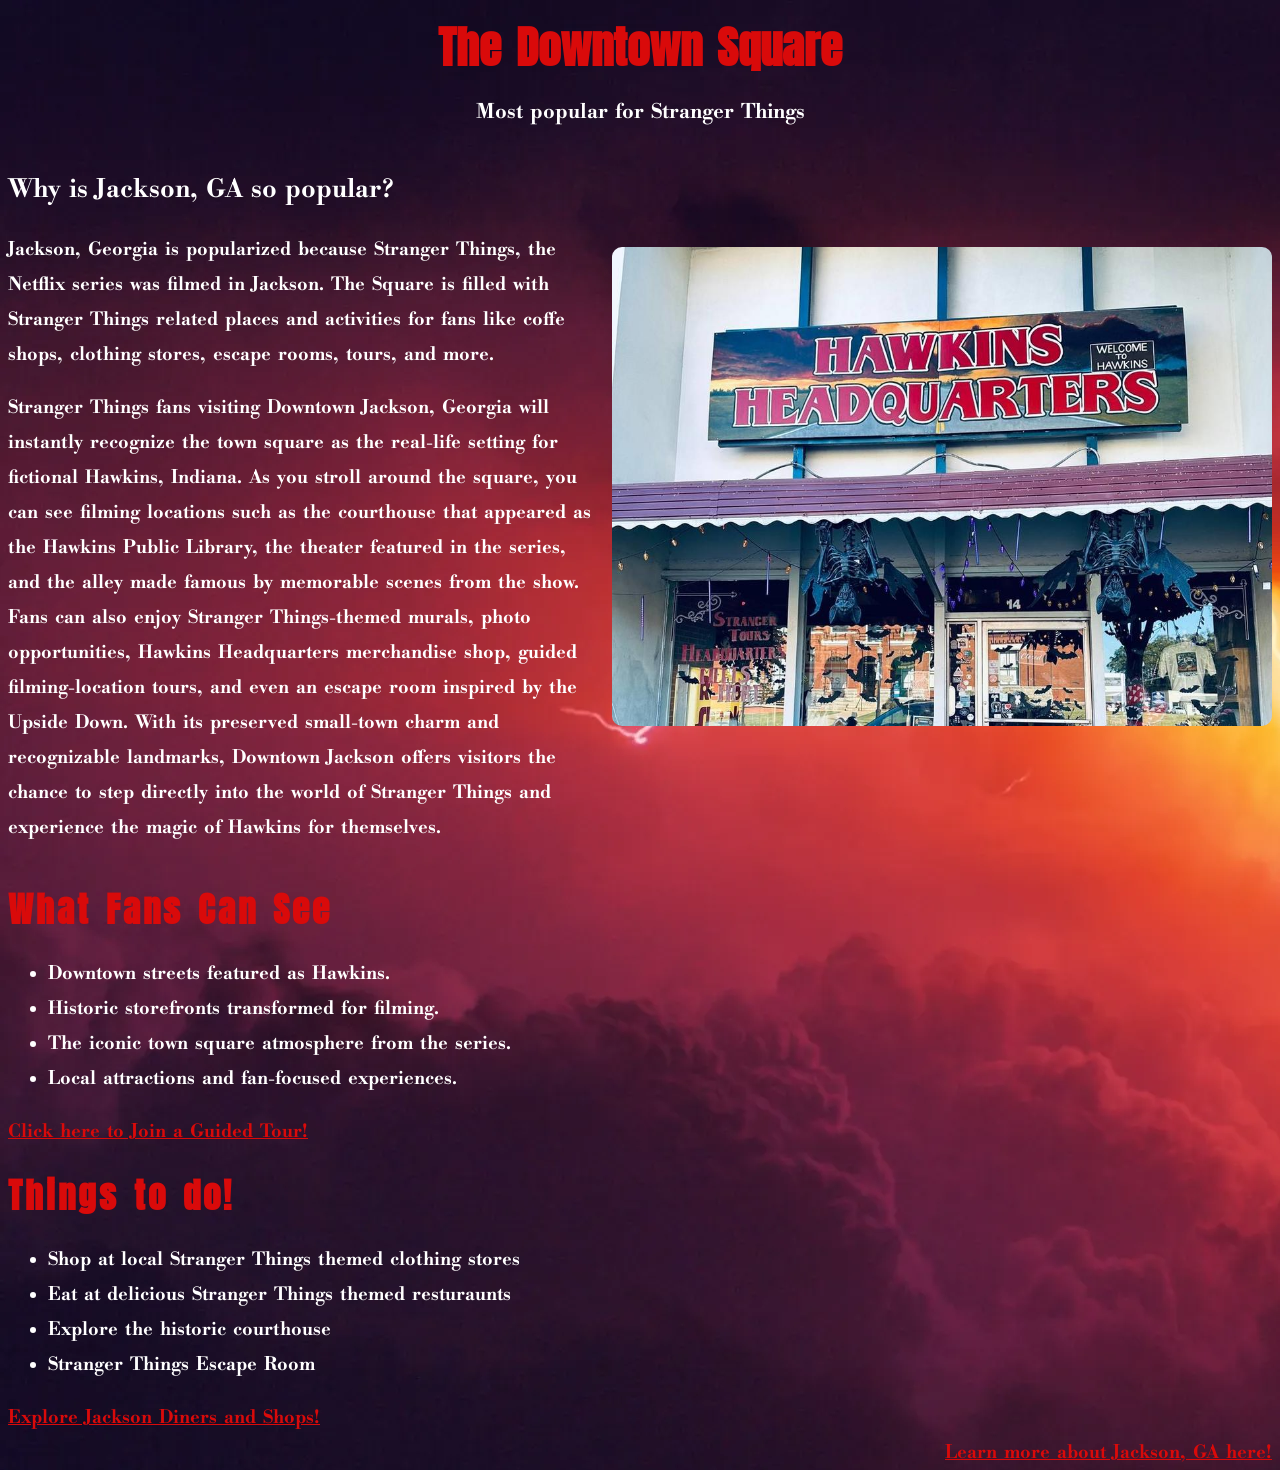
<file: local-guide/index.html>
<!DOCTYPE html>
<html lang="en">
<head>
    <meta charset="UTF-8">
    <title>Jackson GA, "The Square"</title>
    <meta name="viewport" content="width=device-width, initial-scale=1.0">
    <link rel="preconnect" href="https://fonts.googleapis.com">
<link rel="preconnect" href="https://fonts.gstatic.com" crossorigin>
<link href="https://fonts.googleapis.com/css2?family=Anton&family=Lato:wght@300;400;700&display=swap" rel="stylesheet">

<link rel="preconnect" href="https://fonts.googleapis.com">
<link rel="preconnect" href="https://fonts.gstatic.com" crossorigin>
<link href="https://fonts.googleapis.com/css2?family=Libre+Bodoni:ital,wght@0,400..700;1,400..700&display=swap" rel="stylesheet">

    <link rel="stylesheet" href="style.css">
</head>
<body>
        <header class="header">
            <h1>The Downtown Square</h1>
        </header>
        
            <h2>Most popular for Stranger Things</h2>

</body>
</html>

<div class="content-row">

    <section>
            <header class="popular-question">
                <p>Why is Jackson, GA so popular?</p>
            </header>

        <p>
            Jackson, Georgia is popularized because Stranger Things, the Netflix series
            was filmed in Jackson. The Square is filled with Stranger Things related places and activities
            for fans like coffe shops, clothing stores, escape rooms, tours, and more.
        </p>

        <p>
            Stranger Things fans visiting Downtown Jackson, Georgia will instantly recognize the town square as the real-life setting for fictional Hawkins, Indiana. As you stroll around the square, you can see filming locations such as the courthouse that appeared as the Hawkins Public Library, the theater featured in the series, and the alley made famous by 
            memorable scenes from the show. Fans can also enjoy Stranger Things-themed murals, photo opportunities, Hawkins Headquarters merchandise shop, guided filming-location tours, and even an escape room inspired by the Upside Down. With its preserved small-town charm and recognizable landmarks, Downtown Jackson offers visitors the chance to step directly into the world of Stranger Things and experience the magic 
            of Hawkins for themselves.
        </p>
    </section>

    <img src="./image/img_0659.jpg" alt="Hawkin Headquarters, a Stranger Things gift shop">

</div>

    <div class="to-see">
         <h2>
            <a>What Fans Can See</a>
        </h2>

        <ul>
            <li>Downtown streets featured as Hawkins.</li>
            <li>Historic storefronts transformed for filming.</li>
            <li>The iconic town square atmosphere from the series.</li>
            <li>Local attractions and fan-focused experiences.</li>
        </ul>
    </div>

    <a href="page2.html" class="guided-tour">Click here to Join a Guided Tour!</a>

    <div class="things-to-do">
         <h2>Things to do!</h2>
        <ul>
            <li>Shop at local Stranger Things themed clothing stores</li>
            <li>Eat at delicious Stranger Things themed resturaunts</li>
            <li>Explore the historic courthouse</li>
            <li>Stranger Things Escape Room</li>
        </ul>
    </div>

    <a href="page3.html" class="Diner-gifts">Explore Jackson Diners and Shops!</a>

<div class="Learn-more">
    <a href="https://explorebuttscounty.com/stranger-things/">Learn more about Jackson, GA here!</a>
</div>
</file>
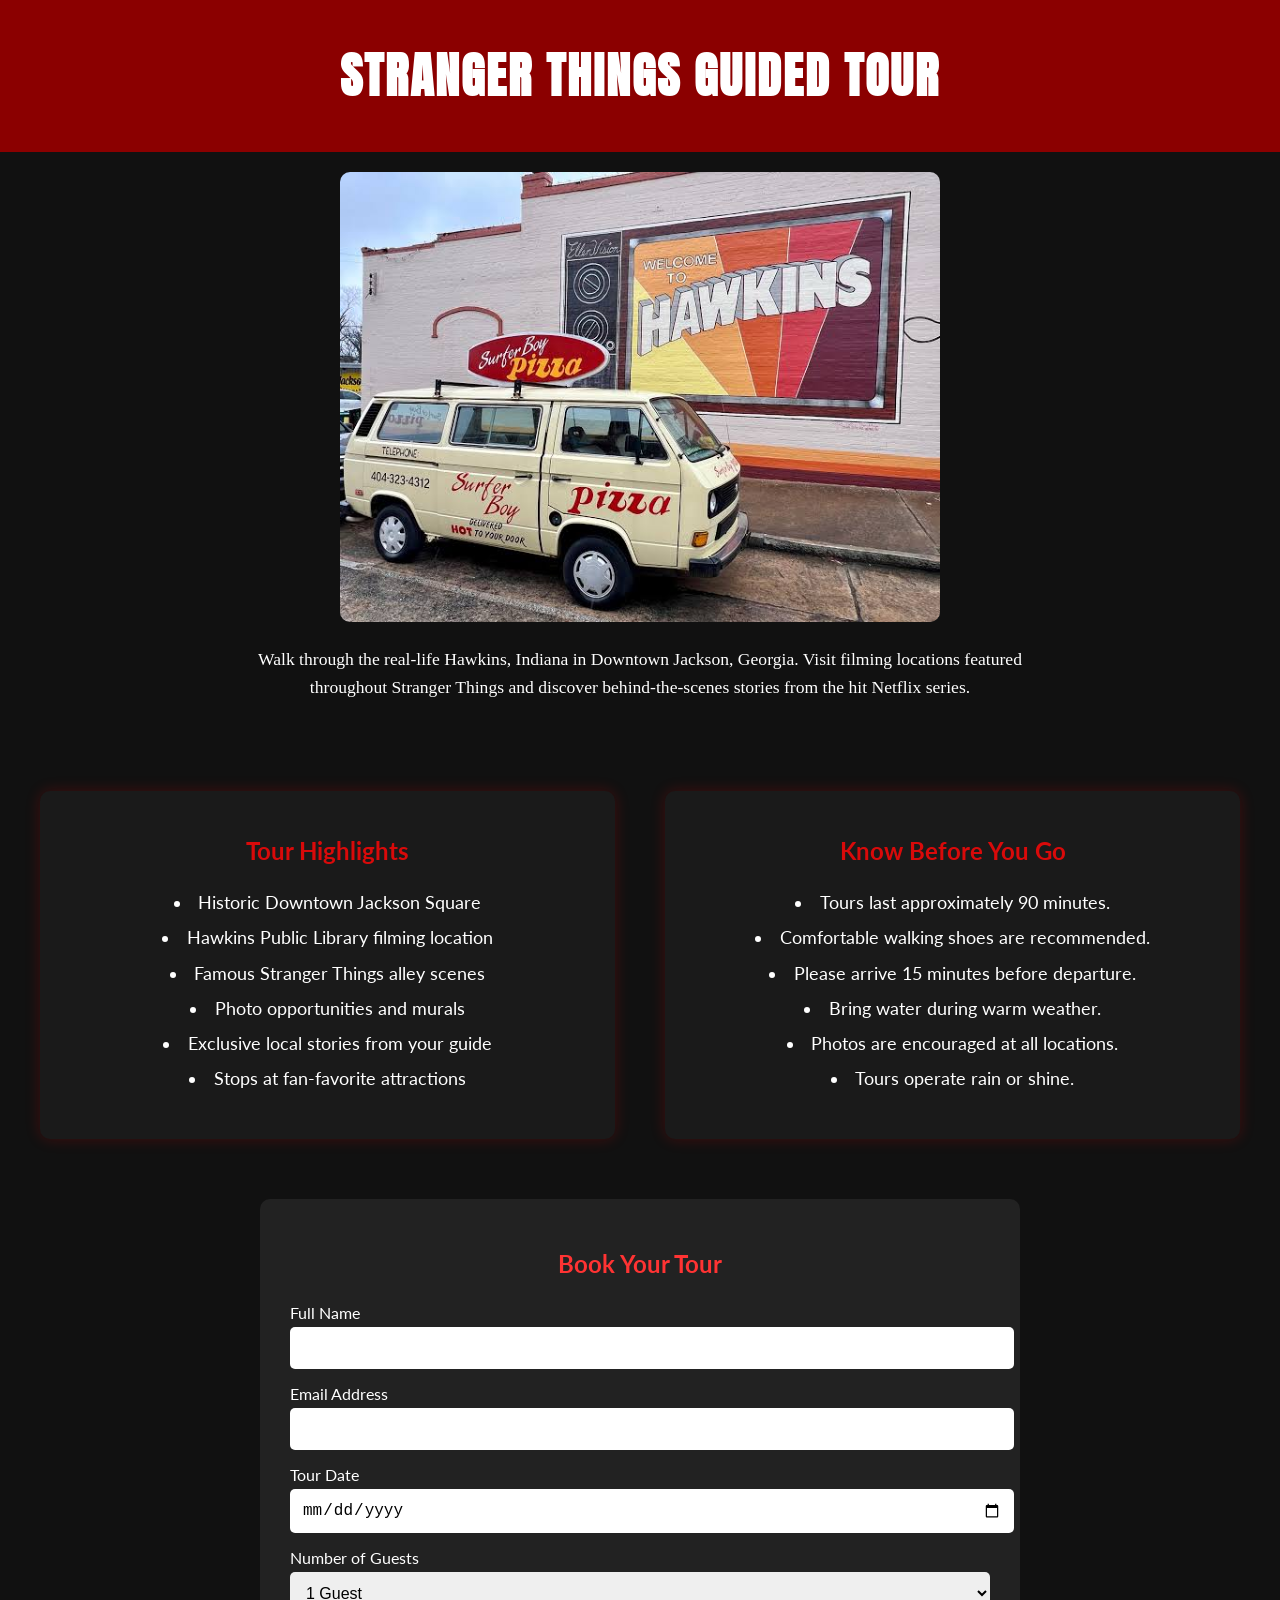
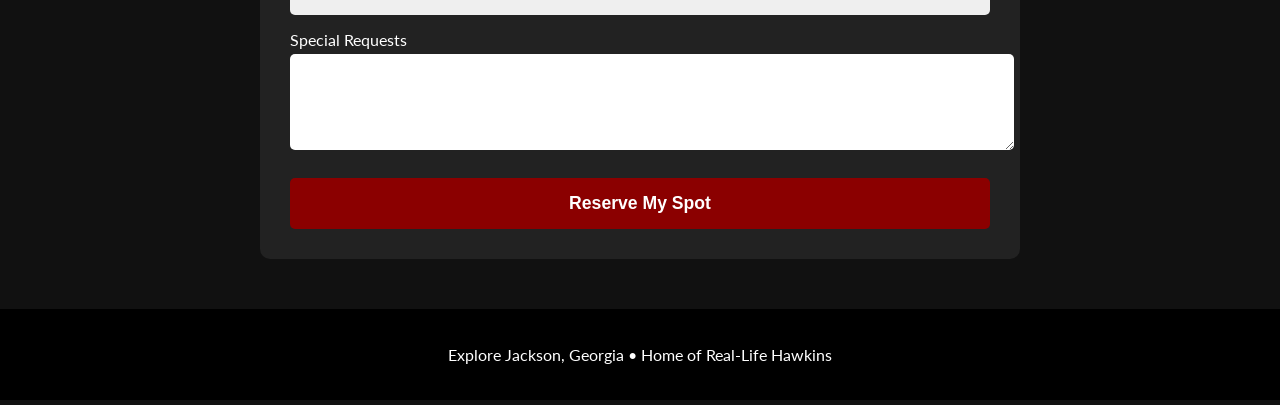
<file: local-guide/page2.html>
<!DOCTYPE html>
<html lang="en">
<head>
    <meta charset="UTF-8">
    <title>Join a Stranger Things guided tour</title>
    <meta name="viewport" content="width=device-width, initial-scale=1.0">
    
  <link rel="preconnect" href="https://fonts.googleapis.com">
  <link rel="preconnect" href="https://fonts.gstatic.com" crossorigin>
  <link href="https://fonts.googleapis.com/css2?family=Anton&family=Lato:wght@300;400;700&display=swap" rel="stylesheet">
</head>

<body>

  <header>
    <h1>STRANGER THINGS GUIDED TOUR</h1>
  </header>

  <section class="Welcome">
    <img src="image/van.jpg" alt="Stranger Things Van From Hawkins Headquarters">

    <p>
        Walk through the real-life Hawkins, Indiana in Downtown Jackson, Georgia.
        Visit filming locations featured throughout Stranger Things and discover
        behind-the-scenes stories from the hit Netflix series.
    </p>
  </section>

<section class="tour-highlights">

    <div class="highlights-container">

        <div class="highlights-column">
            <h2>Tour Highlights</h2>
            <ul>
                <li>Historic Downtown Jackson Square</li>
                <li>Hawkins Public Library filming location</li>
                <li>Famous Stranger Things alley scenes</li>
                <li>Photo opportunities and murals</li>
                <li>Exclusive local stories from your guide</li>
                <li>Stops at fan-favorite attractions</li>
            </ul>
        </div>

        <div class="highlights-column">
            <h2>Know Before You Go</h2>
            <ul>
                <li>Tours last approximately 90 minutes.</li>
                <li>Comfortable walking shoes are recommended.</li>
                <li>Please arrive 15 minutes before departure.</li>
                <li>Bring water during warm weather.</li>
                <li>Photos are encouraged at all locations.</li>
                <li>Tours operate rain or shine.</li>
            </ul>
        </div>

    </div>

</section>

  <section class="booking-form">

    <h2>Book Your Tour</h2>

    <form>

        <label for="name">Full Name</label>
        <input type="text" id="name" required>

        <label for="email">Email Address</label>
        <input type="email" id="email" required>

        <label for="date">Tour Date</label>
        <input type="date" id="date" required>

        <label for="people">Number of Guests</label>
        <select id="people">
            <option>1 Guest</option>
            <option>2 Guests</option>
            <option>3 Guests</option>
            <option>4 Guests</option>
            <option>5+ Guests</option>
        </select>

        <label for="notes">Special Requests</label>
        <textarea id="notes" rows="4"></textarea>

        <button type="submit">Reserve My Spot</button>

    </form>

  </section>

  <footer>
    <p>Explore Jackson, Georgia • Home of Real-Life Hawkins</p>
  </footer>

</body>

<style>

body {
    margin: 0;
    font-family: 'Lato', sans-serif;
    background-color: #111;
    color: white;
}

header {
    background: #8b0000;
    text-align: center;
    padding: 40px 20px;
}

header h1 {
    font-family: 'Anton', sans-serif;
    font-size: 3rem;
    margin: 0;
    letter-spacing: 2px;
}

.Welcome {
    text-align: center;
    padding: 20px;
}

.Welcome img {
    width: 90%;
    max-width: 600px;
    border-radius: 10px;
}

.Welcome p {
    font-family: "Libre Bodoni", serif;
    max-width: 800px;
    margin: 20px auto;
    font-size: 1.1rem;
    line-height: 1.6;
}

.booking-form {
    max-width: 700px;
    margin: 40px auto;
    padding: 30px;
    background-color: #222;
    border-radius: 10px;
}

.booking-form h2 {
    color: #ff3333;
    text-align: center;
    margin-bottom: 25px;
}

.booking-form label {
    display: block;
    margin-top: 15px;
    margin-bottom: 5px;
}

.booking-form input,
.booking-form select,
.booking-form textarea {
    width: 100%;
    padding: 12px;
    border: none;
    border-radius: 5px;
    font-size: 1rem;
}

.booking-form textarea {
    resize: vertical;
}

.booking-form button {
    width: 100%;
    padding: 15px;
    margin-top: 25px;
    color: white;
    background-color: #8b0000;
    border: none;
    border-radius: 5px;
    font-size: 1.1rem;
    font-weight: bold;
    cursor: pointer;
}

.booking-form button:hover {
    background-color: #8b0000;
}

.tour-highlights {
    max-width: 1200px;
    margin: 30px auto;
    padding: 20px;
}

.highlights-container {
    display: flex;
    gap: 50px;
    justify-content: center;
    align-items: flex-start;
}

.highlights-column {
    flex: 1;
    background: #1a1a1a;
    padding: 25px;
    border-radius: 10px;
    box-shadow: 0 0 15px rgba(255, 0, 0, 0.2);
}

.highlights-column h2 {
    text-align: center;
    margin-bottom: 20px;
    color:rgb(217, 10, 10)
}

.highlights-column ul {
    list-style-position: inside;
    text-align: center;
    font-size: 1.1rem;
    line-height: 2;
    padding-left: 0;
}

footer {
    background-color: #000;
    text-align: center;
    padding: 20px;
    margin-top: 50px;
}

</style>
</file>
<file: local-guide/style.css>
body   {
  font-family: "Libre Bodoni", serif;
  font-style: normal;
  word-spacing: 4px;
  font-size: 18px;
  font-weight: bold;
  line-height: 35px;
  max-width: 10000px;
  background-image: url(image/red\ background.webp);
  color: white
}

.content-row {
    display: flex;
    align-items: flex-start;
    gap: 20px;
}

.content-row img {
    width: 660px;
    height: auto;
    border-radius: 10px;
    align-items: flex-start;
    margin-top: 100px;
}

h2 {
    text-align: center;
    font-size: 20px;
}

.header h1 {
    font-family: 'Anton', sans-serif;
    font-size: 45px;
    text-align: center;
    color:rgb(217, 10, 10)
}

.popular-question {
    font-weight: bold;
    font-size: 25px;
}

.things-to-do h2 {
    font-family: 'Anton';
    font-size: 35px;
    text-align: left;
    letter-spacing: 3px;
    color:rgb(217, 10, 10)
}

.to-see h2 {
    font-family: 'Anton';
    font-size: 35px;
    text-align: left;
    letter-spacing: 3px;
    color:rgb(217, 10, 10)
}

.guided-tour {
    text-align: left;
    color:rgb(217, 10, 10)
}

.Diner-gifts {
    text-align: left;
    color:rgb(217, 10, 10)
}

.Learn-more a {
    float: right;
    color:rgb(217, 10, 10)
}

/* Mobile Devices */
@media (max-width: 768px) {

    body {
        font-size: 16px;
        line-height: 28px;
        padding: 15px;
    }

    .content-row {
        flex-direction: column;
        align-items: center;
    }

    .content-row img {
        width: 100%;
        max-width: 500px;
        margin-top: 20px;
    }

    .header h1 {
        font-size: 32px;
    }

    h2 {
        font-size: 18px;
    }

    .popular-question {
        font-size: 22px;
    }

    .things-to-do h2,
    .to-see h2 {
        font-size: 28px;
        text-align: center;
    }

    .guided-tour,
    .Diner-gifts {
        display: block;
        text-align: center;
        margin: 20px 0;
    }

    .Learn-more a {
        float: none;
        display: block;
        text-align: center;
        margin-top: 20px;
    }
}
</file>
